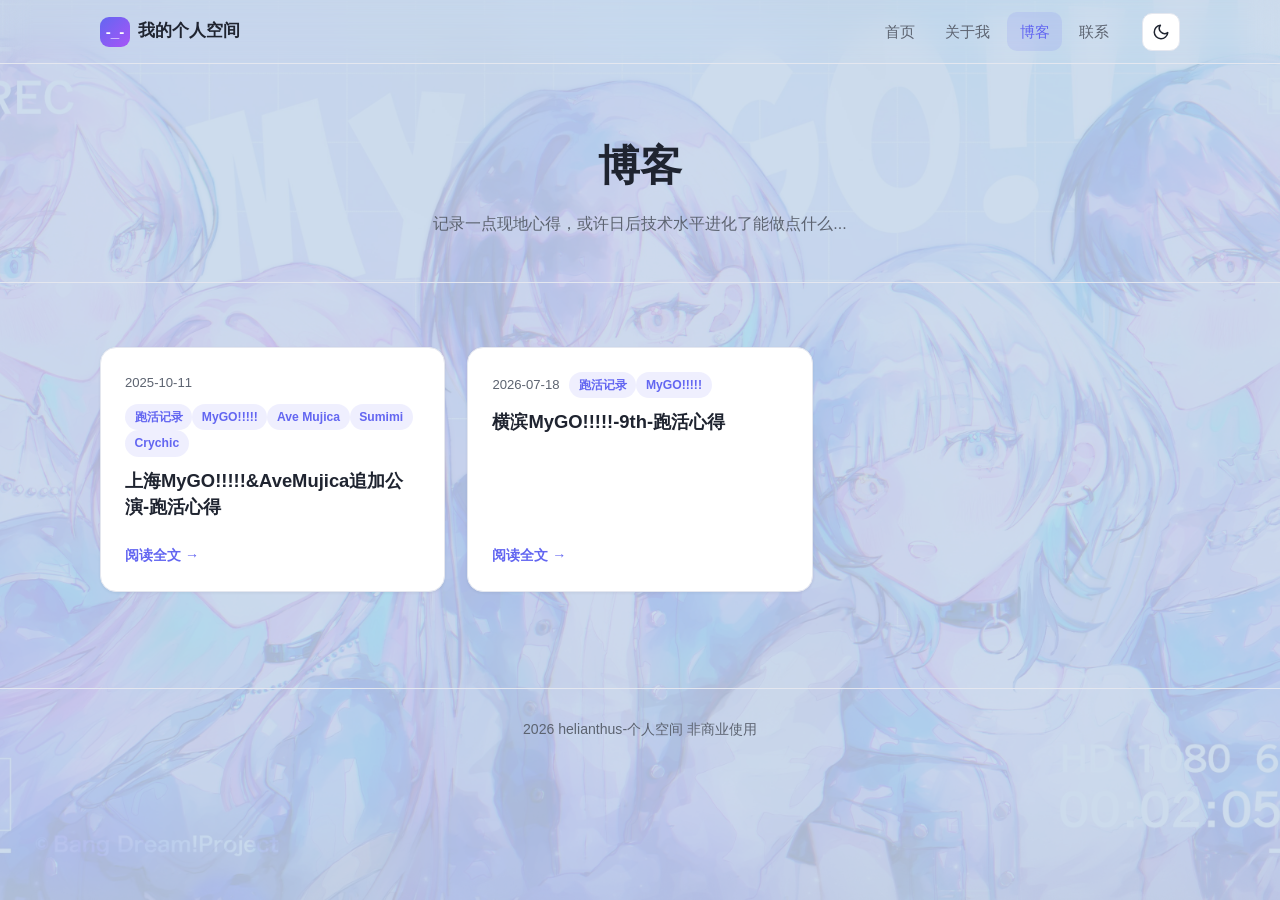
<file: blog.html>
<!doctype html>
<html lang="zh-CN">
<head>
  <meta charset="utf-8">
  <meta name="viewport" content="width=device-width, initial-scale=1">
  <title>我的个人空间</title>
  <meta name="description" content="博客列表。">
  <link rel="icon" href="assets/favicon.svg" type="image/svg+xml">
  <link rel="stylesheet" href="css/style.css">
</head>
<body>
  <header class="site-header">
    <div class="container nav-wrap">
      <a class="brand" href="index.html">
        <span class="brand-mark">-_-</span>
        <span id="brand-name">我的个人空间</span>
      </a>
      <nav id="site-nav"></nav>
      <button id="theme-toggle" class="icon-btn" aria-label="切换深色模式"></button>
      <button id="nav-toggle" class="icon-btn nav-toggle" aria-label="打开菜单">
        <svg viewBox="0 0 24 24" fill="none" stroke="currentColor" stroke-width="2" stroke-linecap="round" aria-hidden="true">
          <path d="M3 6h18M3 12h18M3 18h18"/>
        </svg>
      </button>
    </div>
  </header>

  <main>
    <section class="page-hero">
      <div class="container">
        <h1>博客</h1>
        <p>记录一点现地心得，或许日后技术水平进化了能做点什么...</p>
      </div>
    </section>

    <section class="section">
      <div class="container">
        <p id="tag-info" class="tag-info" hidden></p>
        <div class="post-grid" id="posts-grid"></div>
      </div>
    </section>
  </main>

  <footer class="site-footer">
    <div class="container" id="footer-text"></div>
  </footer>

  <div id="config-error" hidden></div>
  <script src="js/markdown.js"></script>
  <script src="js/main.js"></script>
</body>
</html>
</file>
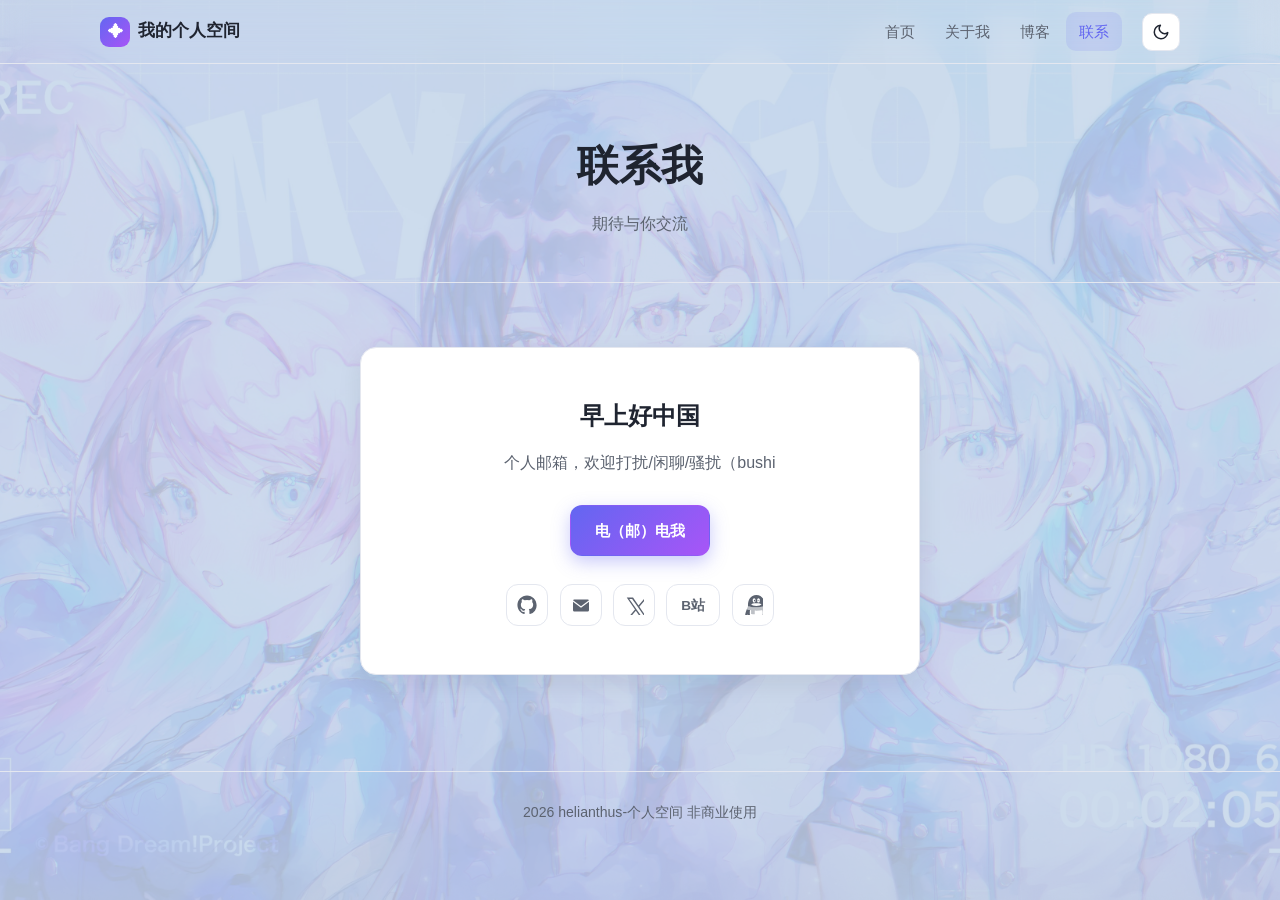
<file: contact.html>
<!doctype html>
<html lang="zh-CN">
<head>
  <meta charset="utf-8">
  <meta name="viewport" content="width=device-width, initial-scale=1">
  <title>联系我 - 我的个人空间</title>
  <meta name="description" content="联系我：邮箱与社交账号。">
  <link rel="icon" href="assets/favicon.svg" type="image/svg+xml">
  <link rel="stylesheet" href="css/style.css">
</head>
<body>
  <header class="site-header">
    <div class="container nav-wrap">
      <a class="brand" href="index.html">
        <span class="brand-mark">✦</span>
        <span id="brand-name">我的个人空间</span>
      </a>
      <nav id="site-nav"></nav>
      <button id="theme-toggle" class="icon-btn" aria-label="切换深色模式"></button>
      <button id="nav-toggle" class="icon-btn nav-toggle" aria-label="打开菜单">
        <svg viewBox="0 0 24 24" fill="none" stroke="currentColor" stroke-width="2" stroke-linecap="round" aria-hidden="true">
          <path d="M3 6h18M3 12h18M3 18h18"/>
        </svg>
      </button>
    </div>
  </header>

  <main>
    <section class="page-hero">
      <div class="container">
        <h1>联系我</h1>
        <p>期待与你交流</p>
      </div>
    </section>

    <section class="section">
      <div class="container contact-wrap">
        <div class="contact-card reveal">
          <h2>早上好中国</h2>
          <p id="contact-text"></p>
          <a id="contact-email" class="btn btn-primary" href="mailto:you@example.com">电（邮）电我</a>
          <div class="social-links social-links-large js-social"></div>
        </div>
      </div>
    </section>
  </main>

  <footer class="site-footer">
    <div class="container" id="footer-text"></div>
  </footer>

  <div id="config-error" hidden></div>
  <script src="js/markdown.js"></script>
  <script src="js/main.js"></script>
</body>
</html>
</file>
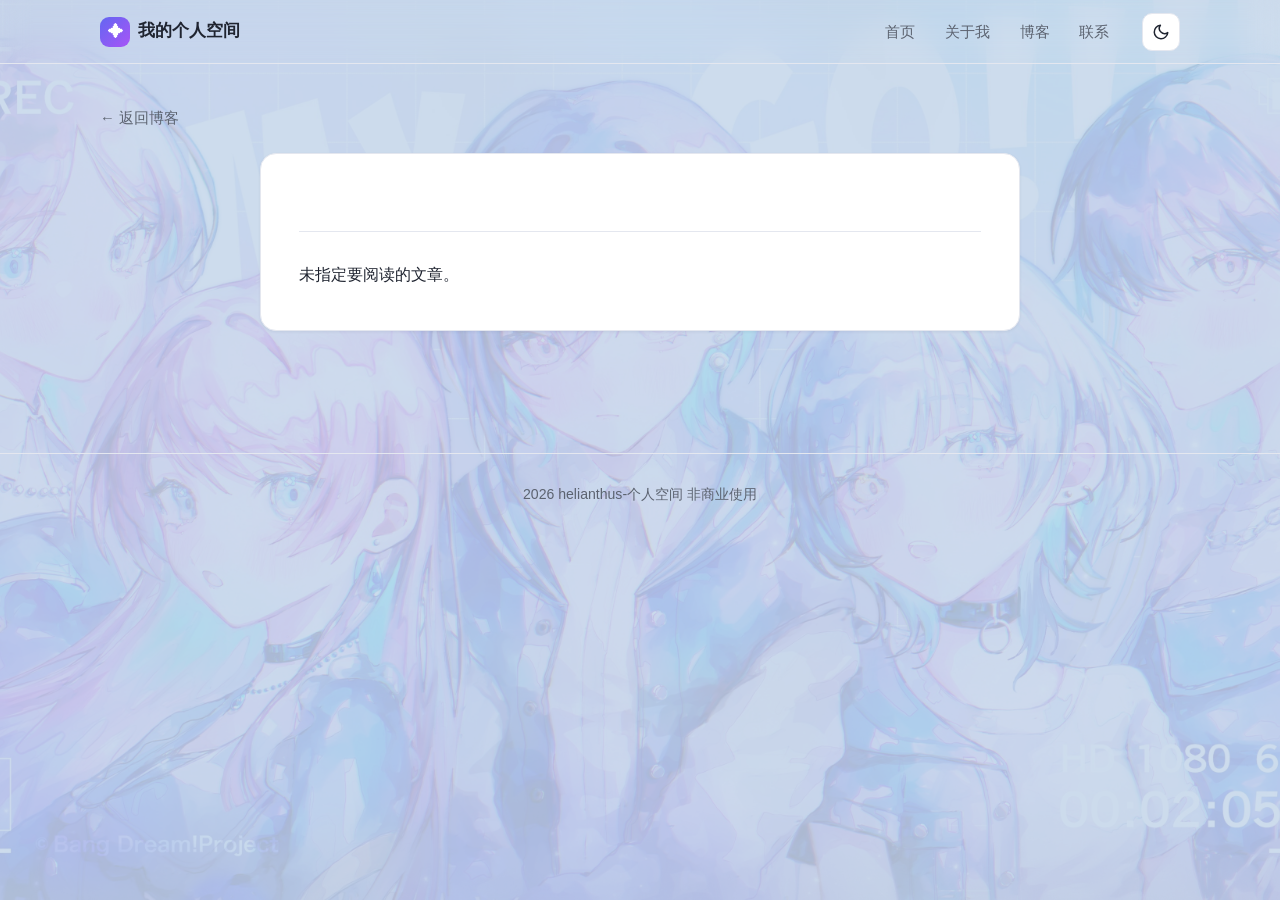
<file: post.html>
<!doctype html>
<html lang="zh-CN">
<head>
  <meta charset="utf-8">
  <meta name="viewport" content="width=device-width, initial-scale=1">
  <title>文章 - 我的个人空间</title>
  <meta name="description" content="博客文章详情">
  <link rel="icon" href="assets/favicon.svg" type="image/svg+xml">
  <link rel="stylesheet" href="css/style.css">
</head>
<body>
  <header class="site-header">
    <div class="container nav-wrap">
      <a class="brand" href="index.html">
        <span class="brand-mark">✦</span>
        <span id="brand-name">我的个人空间</span>
      </a>
      <nav id="site-nav"></nav>
      <button id="theme-toggle" class="icon-btn" aria-label="切换深色模式"></button>
      <button id="nav-toggle" class="icon-btn nav-toggle" aria-label="打开菜单">
        <svg viewBox="0 0 24 24" fill="none" stroke="currentColor" stroke-width="2" stroke-linecap="round" aria-hidden="true">
          <path d="M3 6h18M3 12h18M3 18h18"/>
        </svg>
      </button>
    </div>
  </header>

  <main>
    <section class="section section-post">
      <div class="container">
        <a class="back-link" href="blog.html">← 返回博客</a>
        <article class="post-article reveal">
          <header class="post-header">
            <h1 id="post-title"></h1>
            <div class="post-meta">
              <time id="post-date"></time>
              <span id="post-tags"></span>
            </div>
          </header>
          <div class="post-content" id="post-content"></div>
        </article>
        <nav class="post-nav" id="post-nav"></nav>
      </div>
    </section>
  </main>

  <footer class="site-footer">
    <div class="container" id="footer-text"></div>
  </footer>

  <div id="config-error" hidden></div>
  <script src="js/markdown.js"></script>
  <script src="js/main.js"></script>
</body>
</html>
</file>
<file: css/style.css>
/* ============================================================
   个人博客样式表
   主题色由 js/main.js 根据 data/site.json 自动覆盖
   ============================================================ */

:root {
  --accent: #6366f1;
  --accent-2: #a855f7;
  --surface: #ffffff;
  --surface-2: #f3f4fa;
  --text: #1f2430;
  --text-muted: #5c6370;
  --border: #e4e7ef;
  --shadow-sm: 0 1px 3px rgba(20, 24, 40, 0.06);
  --shadow-md: 0 8px 24px rgba(20, 24, 40, 0.08);
  --shadow-lg: 0 20px 48px rgba(20, 24, 40, 0.14);
  --header-h: 64px;
  --radius: 16px;
  --container: 1080px;
  --font: -apple-system, BlinkMacSystemFont, "Segoe UI", "PingFang SC",
    "Hiragino Sans GB", "Microsoft YaHei", "Noto Sans SC", sans-serif;
  --mono: "SF Mono", "JetBrains Mono", Consolas, "Courier New", monospace;
  color-scheme: light;
}

[data-theme="dark"] {
body::before {
  content: "";
  position: fixed;
  inset: 0;
  background: rgba(48, 46, 46, 0.85);
  z-index: -1;
}
  --surface: #1a1e2a;
  --surface-2: #212637;
  --text: #e8eaf2;
  --text-muted: #9aa1b4;
  --border: #2a3042;
  --shadow-sm: 0 1px 3px rgba(0, 0, 0, 0.3);
  --shadow-md: 0 8px 24px rgba(0, 0, 0, 0.35);
  --shadow-lg: 0 20px 48px rgba(0, 0, 0, 0.5);
  color-scheme: dark;
}

* {
  box-sizing: border-box;
  margin: 0;
  padding: 0;
}

html {
  scroll-behavior: smooth;
}

body::before {
  content: "";
  position: fixed;
  inset: 0;
  background: rgba(197, 214, 234, 0.85);
  z-index: -1;
}

body {
  font-family: var(--font);
  color: var(--text);
  line-height: 1.7;
  -webkit-font-smoothing: antialiased;
  transition: background 0.3s ease, color 0.3s ease;
  background-image: url("../assets/background.jpg");
  background-size: cover;
  background-position: center;
  background-attachment: fixed;
}

img {
  max-width: 100%;
  display: block;
}

a {
  color: var(--accent);
  text-decoration: none;
}

a:hover {
  text-decoration: none;
}

.container {
  width: min(var(--container), 100% - 2.5rem);
  margin-inline: auto;
}

/* ---------- 顶部导航 ---------- */
.site-header {
  position: sticky;
  top: 0;
  z-index: 100;
  height: var(--header-h);
  background: color-mix(in srgb, var(--bg) 82%, transparent);
  -webkit-backdrop-filter: blur(14px);
  backdrop-filter: blur(14px);
  border-bottom: 1px solid var(--border);
}

.nav-wrap {
  height: 100%;
  display: flex;
  align-items: center;
  gap: 1.25rem;
}

.brand {
  display: inline-flex;
  align-items: center;
  gap: 0.5rem;
  font-weight: 700;
  font-size: 1.05rem;
  color: var(--text);
  margin-right: auto;
}

.brand-mark {
  width: 30px;
  height: 30px;
  border-radius: 9px;
  background: linear-gradient(135deg, var(--accent), var(--accent-2));
  display: inline-flex;
  align-items: center;
  justify-content: center;
  color: #fff;
  font-size: 0.95rem;
  flex: none;
}

#site-nav {
  display: flex;
  align-items: center;
  gap: 0.25rem;
}

.nav-link {
  padding: 0.45rem 0.8rem;
  border-radius: 10px;
  color: var(--text-muted);
  font-size: 0.94rem;
  font-weight: 500;
  transition: color 0.2s ease, background 0.2s ease;
}

.nav-link:hover {
  color: var(--text);
  background: var(--surface-2);
}

.nav-link.active {
  color: var(--accent);
  background: color-mix(in srgb, var(--accent) 12%, transparent);
}

.icon-btn {
  width: 38px;
  height: 38px;
  border: 1px solid var(--border);
  border-radius: 10px;
  background: var(--surface);
  color: var(--text);
  cursor: pointer;
  display: inline-flex;
  align-items: center;
  justify-content: center;
  transition: border-color 0.2s ease, transform 0.2s ease;
}

.icon-btn:hover {
  border-color: var(--accent);
  transform: translateY(-1px);
}

.icon-btn svg {
  width: 18px;
  height: 18px;
}

.nav-toggle {
  display: none;
}

/* ---------- 首页 Hero ---------- */
.hero {
  position: relative;
  overflow: hidden;
  padding: 5.5rem 0 4.5rem;
  text-align: center;
}

.hero-glow {
  position: absolute;
  inset: -20% -10% auto;
  height: 520px;
  background:
    radial-gradient(420px 280px at 30% 20%, color-mix(in srgb, var(--accent) 22%, transparent), transparent 70%),
    radial-gradient(420px 280px at 72% 30%, color-mix(in srgb, var(--accent-2) 20%, transparent), transparent 70%);
  pointer-events: none;
}

.hero-inner {
  position: relative;
  display: flex;
  flex-direction: column;
  align-items: center;
}

.hero-avatar {
  width: 128px;
  height: 128px;
  border-radius: 50%;
  object-fit: cover;
  padding: 4px;
  background: linear-gradient(135deg, var(--accent), var(--accent-2));
  box-shadow: var(--shadow-md);
  margin-bottom: 1.6rem;
}

.hero-avatar img {
  border-radius: 50%;
}

.hero-greeting {
  color: var(--text-muted);
  font-size: 1.05rem;
  margin-bottom: 0.3rem;
}

.hero-name {
  font-size: clamp(2.2rem, 6vw, 3.2rem);
  font-weight: 800;
  letter-spacing: -0.02em;
  background: linear-gradient(120deg, var(--accent), var(--accent-2));
  -webkit-background-clip: text;
  background-clip: text;
  -webkit-text-fill-color: transparent;
  margin-bottom: 0.4rem;
}

.hero-roles {
  min-height: 2em;
  font-size: 1.15rem;
  font-weight: 600;
  color: var(--text);
  margin-bottom: 1.1rem;
}

.typing-cursor {
  display: inline-block;
  width: 2px;
  height: 1.15em;
  background: var(--accent);
  margin-left: 3px;
  vertical-align: text-bottom;
  animation: blink 1s step-end infinite;
}

@keyframes blink {
  50% {
    opacity: 0;
  }
}

.hero-desc {
  max-width: 560px;
  color: var(--text-muted);
  margin: 0 auto 1.8rem;
}

.hero-actions {
  display: flex;
  gap: 0.8rem;
  flex-wrap: wrap;
  justify-content: center;
  margin-bottom: 2rem;
}

.social-links {
  display: flex;
  gap: 0.7rem;
  flex-wrap: wrap;
  justify-content: center;
}

.social-link,
.social-pill {
  display: inline-flex;
  align-items: center;
  justify-content: center;
  width: 42px;
  height: 42px;
  border-radius: 12px;
  border: 1px solid var(--border);
  background: var(--surface);
  color: var(--text-muted);
  transition: all 0.2s ease;
}

.social-link svg {
  width: 20px;
  height: 20px;
}

.social-link:hover {
  color: var(--accent);
  border-color: var(--accent);
  transform: translateY(-3px);
  box-shadow: var(--shadow-sm);
}

.social-pill {
  width: auto;
  padding: 0 0.9rem;
  font-size: 0.85rem;
  font-weight: 600;
}

.social-pill:hover {
  color: #fff;
  background: linear-gradient(135deg, var(--accent), var(--accent-2));
  border-color: transparent;
  transform: translateY(-3px);
}

/* ---------- 通用区块 ---------- */
.section {
  padding: 4rem 0;
}

.section-alt {
  background: var(--bg-alt);
  border-block: 1px solid var(--border);
}

.section-head {
  display: flex;
  align-items: baseline;
  justify-content: space-between;
  gap: 1rem;
  margin-bottom: 1.8rem;
}

.section-title,
.section-head h2 {
  font-size: 1.6rem;
  font-weight: 700;
  letter-spacing: -0.01em;
}

.more-link {
  font-size: 0.92rem;
  font-weight: 600;
  color: var(--accent);
  white-space: nowrap;
}

/* ---------- 页面头部（二级页） ---------- */
.page-hero {
  padding: 4.2rem 0 2.8rem;
  text-align: center;
  border-bottom: 1px solid var(--border);
}

.page-hero h1 {
  font-size: clamp(1.9rem, 5vw, 2.6rem);
  font-weight: 800;
  margin-bottom: 0.5rem;
}

.page-hero p {
  color: var(--text-muted);
}

/* ---------- 按钮 ---------- */
.btn {
  display: inline-flex;
  align-items: center;
  justify-content: center;
  padding: 0.7rem 1.5rem;
  border-radius: 12px;
  font-size: 0.95rem;
  font-weight: 600;
  border: 1px solid transparent;
  cursor: pointer;
  transition: all 0.2s ease;
}

.btn-primary {
  color: #fff;
  background: linear-gradient(135deg, var(--accent), var(--accent-2));
  box-shadow: 0 6px 18px color-mix(in srgb, var(--accent) 35%, transparent);
}

.btn-primary:hover {
  transform: translateY(-2px);
  box-shadow: 0 10px 26px color-mix(in srgb, var(--accent) 45%, transparent);
}

.btn-ghost {
  color: var(--text);
  border-color: var(--border);
  background: var(--surface);
}

.btn-ghost:hover {
  border-color: var(--accent);
  color: var(--accent);
  transform: translateY(-2px);
}

/* ---------- 文章卡片 ---------- */
.post-grid,
.project-grid {
  display: grid;
  grid-template-columns: repeat(auto-fill, minmax(300px, 1fr));
  gap: 1.4rem;
}

.post-card,
.project-card {
  background: var(--surface);
  border: 1px solid var(--border);
  border-radius: var(--radius);
  padding: 1.5rem;
  box-shadow: var(--shadow-sm);
  display: flex;
  flex-direction: column;
  gap: 0.7rem;
  transition: transform 0.25s ease, box-shadow 0.25s ease, border-color 0.25s ease;
}

.post-card:hover,
.project-card:hover {
  transform: translateY(-5px);
  border-color: color-mix(in srgb, var(--accent) 45%, var(--border));
  box-shadow: var(--shadow-md);
}

.post-meta {
  display: flex;
  align-items: center;
  gap: 0.6rem;
  flex-wrap: wrap;
  font-size: 0.82rem;
  color: var(--text-muted);
}

.post-card h3 {
  font-size: 1.15rem;
  font-weight: 700;
  line-height: 1.45;
}

.post-card h3 a {
  color: var(--text);
  transition: color 0.2s ease;
}

.post-card h3 a:hover {
  color: var(--accent);
}

.post-summary {
  color: var(--text-muted);
  font-size: 0.92rem;
  flex: 1;
}

.post-more {
  font-size: 0.88rem;
  font-weight: 600;
}

.tag {
  display: inline-block;
  padding: 0.18rem 0.6rem;
  border-radius: 999px;
  background: color-mix(in srgb, var(--accent) 10%, transparent);
  color: var(--accent);
  font-size: 0.76rem;
  font-weight: 600;
}

.tag-link:hover {
  background: color-mix(in srgb, var(--accent) 20%, transparent);
}

.tag-info {
  margin-bottom: 1.5rem;
  color: var(--text-muted);
  font-size: 0.92rem;
}

.empty {
  color: var(--text-muted);
  text-align: center;
  padding: 3rem 0;
}

/* ---------- 关于页 ---------- */
.about-grid {
  display: grid;
  grid-template-columns: 1.1fr 0.9fr;
  gap: 1.6rem;
}

.about-card {
  background: var(--surface);
  border: 1px solid var(--border);
  border-radius: var(--radius);
  padding: 1.8rem;
  box-shadow: var(--shadow-sm);
}

.about-avatar {
  width: 110px;
  height: 110px;
  border-radius: 50%;
  object-fit: cover;
  padding: 3px;
  background: linear-gradient(135deg, var(--accent), var(--accent-2));
  margin: 0 auto 1.2rem;
}

.about-card h2,
.about-card h3 {
  font-size: 1.25rem;
  margin-bottom: 0.8rem;
}

.about-card p {
  color: var(--text-muted);
}

.facts-grid {
  display: grid;
  grid-template-columns: repeat(2, 1fr);
  gap: 1rem;
}

.fact-card {
  background: var(--surface-2);
  border: 1px solid var(--border);
  border-radius: 12px;
  padding: 1rem;
}

.fact-label {
  display: block;
  font-size: 0.78rem;
  color: var(--text-muted);
  margin-bottom: 0.2rem;
}

.fact-value {
  font-weight: 600;
  font-size: 0.95rem;
}

.prose {
  color: var(--text-muted);
  max-width: 720px;
}

/* ---------- 时间线 ---------- */
.timeline {
  list-style: none;
  max-width: 680px;
  position: relative;
  padding-left: 1.8rem;
}

.timeline::before {
  content: "";
  position: absolute;
  left: 6px;
  top: 6px;
  bottom: 6px;
  width: 2px;
  background: linear-gradient(180deg, var(--accent), var(--accent-2), transparent);
  border-radius: 2px;
}

.timeline-item {
  position: relative;
  padding-bottom: 2rem;
}

.timeline-item:last-child {
  padding-bottom: 0;
}

.timeline-dot {
  position: absolute;
  left: -1.8rem;
  top: 8px;
  width: 14px;
  height: 14px;
  border-radius: 50%;
  background: var(--surface);
  border: 3px solid var(--accent);
  box-shadow: 0 0 0 4px color-mix(in srgb, var(--accent) 18%, transparent);
}

.timeline-card {
  background: var(--surface);
  border: 1px solid var(--border);
  border-radius: 12px;
  padding: 1.1rem 1.3rem;
  box-shadow: var(--shadow-sm);
}

.timeline-date {
  display: inline-block;
  font-size: 0.78rem;
  font-weight: 700;
  color: var(--accent);
  background: color-mix(in srgb, var(--accent) 10%, transparent);
  padding: 0.1rem 0.6rem;
  border-radius: 999px;
  margin-bottom: 0.4rem;
}

.timeline-card h3 {
  font-size: 1.05rem;
  margin-bottom: 0.3rem;
}

.timeline-card p {
  color: var(--text-muted);
  font-size: 0.92rem;
}

/* ---------- 项目页 ---------- */
.project-card h3 {
  font-size: 1.15rem;
}

.project-card p {
  color: var(--text-muted);
  font-size: 0.92rem;
  flex: 1;
}

.project-tags {
  display: flex;
  gap: 0.4rem;
  flex-wrap: wrap;
}

.project-link {
  font-size: 0.88rem;
  font-weight: 600;
}

/* ---------- 联系页 ---------- */
.contact-wrap {
  display: flex;
  justify-content: center;
}

.contact-card {
  max-width: 560px;
  width: 100%;
  text-align: center;
  background: var(--surface);
  border: 1px solid var(--border);
  border-radius: var(--radius);
  padding: 3rem 2.2rem;
  box-shadow: var(--shadow-md);
}

.contact-card h2 {
  font-size: 1.5rem;
  margin-bottom: 0.8rem;
}

.contact-card p {
  color: var(--text-muted);
  margin-bottom: 1.8rem;
}

.contact-card .btn {
  margin-bottom: 1.8rem;
}

/* ---------- 文章阅读页 ---------- */
.section-post {
  padding-top: 2.5rem;
}

.back-link {
  display: inline-block;
  color: var(--text-muted);
  font-size: 0.92rem;
  margin-bottom: 1.4rem;
  transition: color 0.2s ease;
}

.back-link:hover {
  color: var(--accent);
}

.post-article {
  max-width: 760px;
  margin-inline: auto;
  background: var(--surface);
  border: 1px solid var(--border);
  border-radius: var(--radius);
  padding: 2.6rem 2.4rem;
  box-shadow: var(--shadow-sm);
}

.post-header {
  border-bottom: 1px solid var(--border);
  padding-bottom: 1.4rem;
  margin-bottom: 1.8rem;
}

.post-header h1 {
  font-size: clamp(1.6rem, 4vw, 2.1rem);
  font-weight: 800;
  line-height: 1.35;
  margin-bottom: 0.8rem;
}

.post-content {
  font-size: 1.02rem;
}

.post-content > * + * {
  margin-top: 1.1rem;
}

.post-content h1,
.post-content h2,
.post-content h3,
.post-content h4 {
  font-weight: 700;
  line-height: 1.4;
  margin-top: 2.1rem;
}

.post-content h1 {
  font-size: 1.7rem;
}

.post-content h2 {
  font-size: 1.4rem;
  padding-bottom: 0.35rem;
  border-bottom: 1px solid var(--border);
}

.post-content h3 {
  font-size: 1.18rem;
}

.post-content p {
  color: var(--text);
}

.post-content a {
  text-decoration: underline;
  text-underline-offset: 3px;
}

.post-content a:hover {
  text-decoration: none;
  color: var(--accent-2);
}

.post-content ul,
.post-content ol {
  padding-left: 1.5rem;
}

.post-content ul li,
.post-content ol li {
  margin-top: 0.4rem;
}

.post-content blockquote {
  border-left: 4px solid var(--accent);
  background: var(--surface-2);
  border-radius: 0 12px 12px 0;
  padding: 0.9rem 1.2rem;
  color: var(--text-muted);
  font-style: italic;
}

.post-content code {
  font-family: var(--mono);
  font-size: 0.88em;
  background: var(--surface-2);
  border: 1px solid var(--border);
  border-radius: 6px;
  padding: 0.12em 0.4em;
}

.post-content pre {
  background: #161a26;
  color: #d7dbe8;
  border-radius: 12px;
  padding: 1.2rem 1.3rem;
  overflow-x: auto;
  font-size: 0.9rem;
  line-height: 1.6;
}

.post-content pre code {
  background: transparent;
  border: none;
  padding: 0;
  color: inherit;
  font-size: inherit;
}

.post-content img {
  border-radius: 12px;
  margin-inline: auto;
}

.post-content hr {
  border: none;
  height: 1px;
  background: var(--border);
  margin: 2rem 0;
}

.post-nav {
  max-width: 760px;
  margin: 1.6rem auto 0;
  display: flex;
  justify-content: space-between;
  gap: 1rem;
}

.post-nav-link {
  font-size: 0.9rem;
  font-weight: 600;
  color: var(--text-muted);
  max-width: 45%;
  transition: color 0.2s ease;
}

.post-nav-link:hover {
  color: var(--accent);
}

/* ---------- 首页关于预告 / CTA ---------- */
.about-teaser {
  text-align: center;
  max-width: 640px;
}

.about-teaser h2 {
  font-size: 1.6rem;
  margin-bottom: 1rem;
}

.about-teaser p {
  color: var(--text-muted);
  margin-bottom: 1.6rem;
}

.cta-box {
  text-align: center;
  background: linear-gradient(135deg, color-mix(in srgb, var(--accent) 10%, var(--surface)), color-mix(in srgb, var(--accent-2) 10%, var(--surface)));
  border: 1px solid var(--border);
  border-radius: var(--radius);
  padding: 3rem 2rem;
}

.cta-box h2 {
  font-size: 1.6rem;
  margin-bottom: 0.6rem;
}

.cta-box p {
  color: var(--text-muted);
  margin-bottom: 1.6rem;
}

/* ---------- 404 ---------- */
.notfound h1 {
  font-size: clamp(4rem, 14vw, 7rem);
  line-height: 1;
  background: linear-gradient(120deg, var(--accent), var(--accent-2));
  -webkit-background-clip: text;
  background-clip: text;
  -webkit-text-fill-color: transparent;
  margin-bottom: 0.6rem;
}

.notfound p {
  color: var(--text-muted);
  margin-bottom: 1.8rem;
}

/* ---------- 页脚 ---------- */
.site-footer {
  border-top: 1px solid var(--border);
  padding: 1.8rem 0;
  margin-top: 2rem;
  text-align: center;
  color: var(--text-muted);
  font-size: 0.88rem;
}

/* ---------- 配置加载错误提示 ---------- */
#config-error {
  background: #fdecea;
  color: #b3261e;
  border: 1px solid #f5c6c2;
  border-radius: 10px;
  padding: 0.8rem 1rem;
  margin: 1rem auto;
  max-width: var(--container);
  font-size: 0.9rem;
}

/* ---------- 滚动显现动画 ---------- */
.reveal {
  opacity: 0;
  transform: translateY(24px);
  transition: opacity 0.6s ease, transform 0.6s ease;
}

.reveal.visible {
  opacity: 1;
  transform: none;
}

/* ---------- 响应式 ---------- */
@media (max-width: 768px) {
  body {
    background-image: url("../assets/background-mobile.jpg");
    background-size: cover;
    background-position: center;
    background-attachment: scroll;
  }

  .nav-toggle {
    display: inline-flex;
  }

  #site-nav {
    position: fixed;
    top: var(--header-h);
    left: 0;
    right: 0;
    flex-direction: column;
    align-items: stretch;
    gap: 0.25rem;
    padding: 0.8rem 1.25rem 1.2rem;
    background: var(--surface);
    border-bottom: 1px solid var(--border);
    box-shadow: var(--shadow-lg);
    transform: translateY(-130%);
    transition: transform 0.28s ease;
  }

  body.nav-open #site-nav {
    transform: translateY(0);
  }

  .nav-link {
    padding: 0.7rem 0.9rem;
  }

  .hero {
    padding: 4rem 0 3.2rem;
  }

  .section {
    padding: 3rem 0;
  }

  .about-grid {
    grid-template-columns: 1fr;
  }

  .post-article {
    padding: 1.8rem 1.3rem;
  }

  .facts-grid {
    grid-template-columns: 1fr;
  }
}

@media (prefers-reduced-motion: reduce) {
  * {
    animation-duration: 0.01ms !important;
    animation-iteration-count: 1 !important;
    transition-duration: 0.01ms !important;
  }

  .reveal {
    opacity: 1;
    transform: none;
  }
}
</file>
